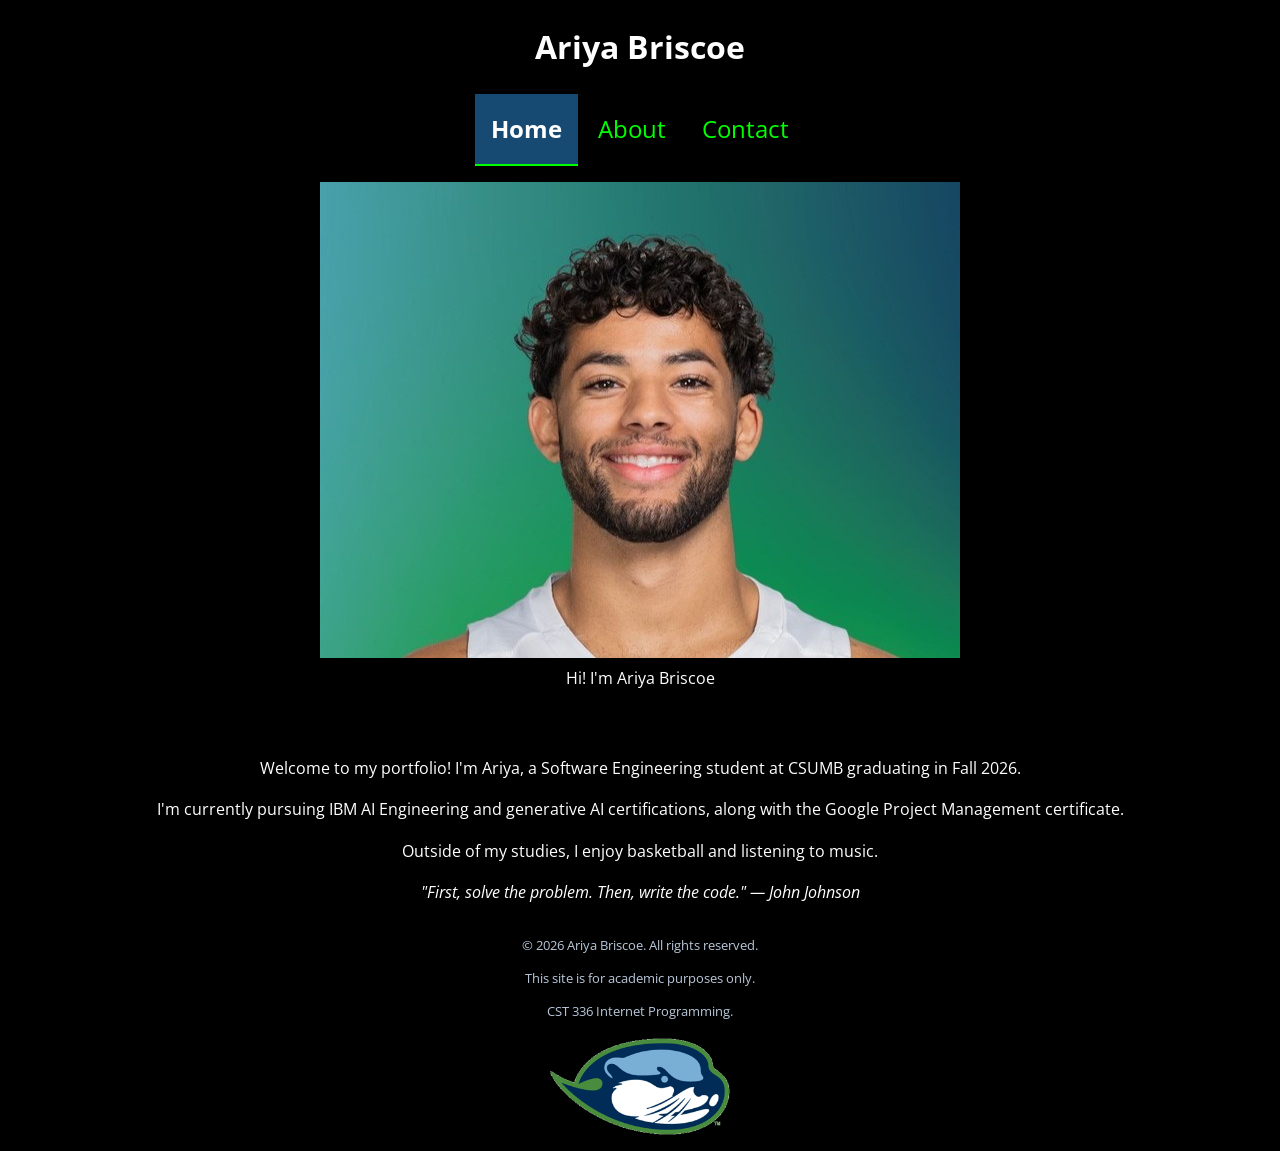
<file: index.html>
<!DOCTYPE html>
<html lang="en">

<head>
  <link rel="preconnect" href="https://fonts.googleapis.com">
  <link rel="preconnect" href="https://fonts.gstatic.com" crossorigin>
  <link href="https://fonts.googleapis.com/css2?family=Open+Sans:wght@400;700&display=swap" rel="stylesheet">
  <link rel="stylesheet" href="css/styles.css">
  <meta charset="UTF-8">
  <meta name="viewport" content="width=device-width, initial-scale=1.0">
  <title>Ariya Briscoe | Portfolio</title>
  <style>
  </style>
</head>

<body>
  <header>
    <h1>Ariya Briscoe</h1>
    <nav>
      <a href="index.html" class="current">Home</a>
      <a href="about.html">About</a>
      <a href="contact.html">Contact</a>
    </nav>
  </header>

  <main id="home-main">
    <figure>
      <img src="img/profile.jpg" alt="Ariya Briscoe">
      <figcaption>Hi! I'm Ariya Briscoe </figcaption>
    </figure>

    <section>
      <p>Welcome to my portfolio! I'm Ariya, a Software Engineering student at CSUMB graduating in Fall 2026.</p>
      <p>I'm currently pursuing IBM AI Engineering and generative AI certifications, along with the Google Project Management certificate.</p>
      <p>Outside of my studies, I enjoy basketball and listening to music.</p>
      <p><i>"First, solve the problem. Then, write the code." — John Johnson</i></p>
    </section>
  </main>

  <footer>
    <p>&copy; 2026 Ariya Briscoe. All rights reserved.</p>
    <p>This site is for academic purposes only.</p>
    <p>CST 336 Internet Programming.</p>
    <img src="img/csumb-logo.png" alt="CSUMB Logo">
  </footer>
</body>

</html>
</file>
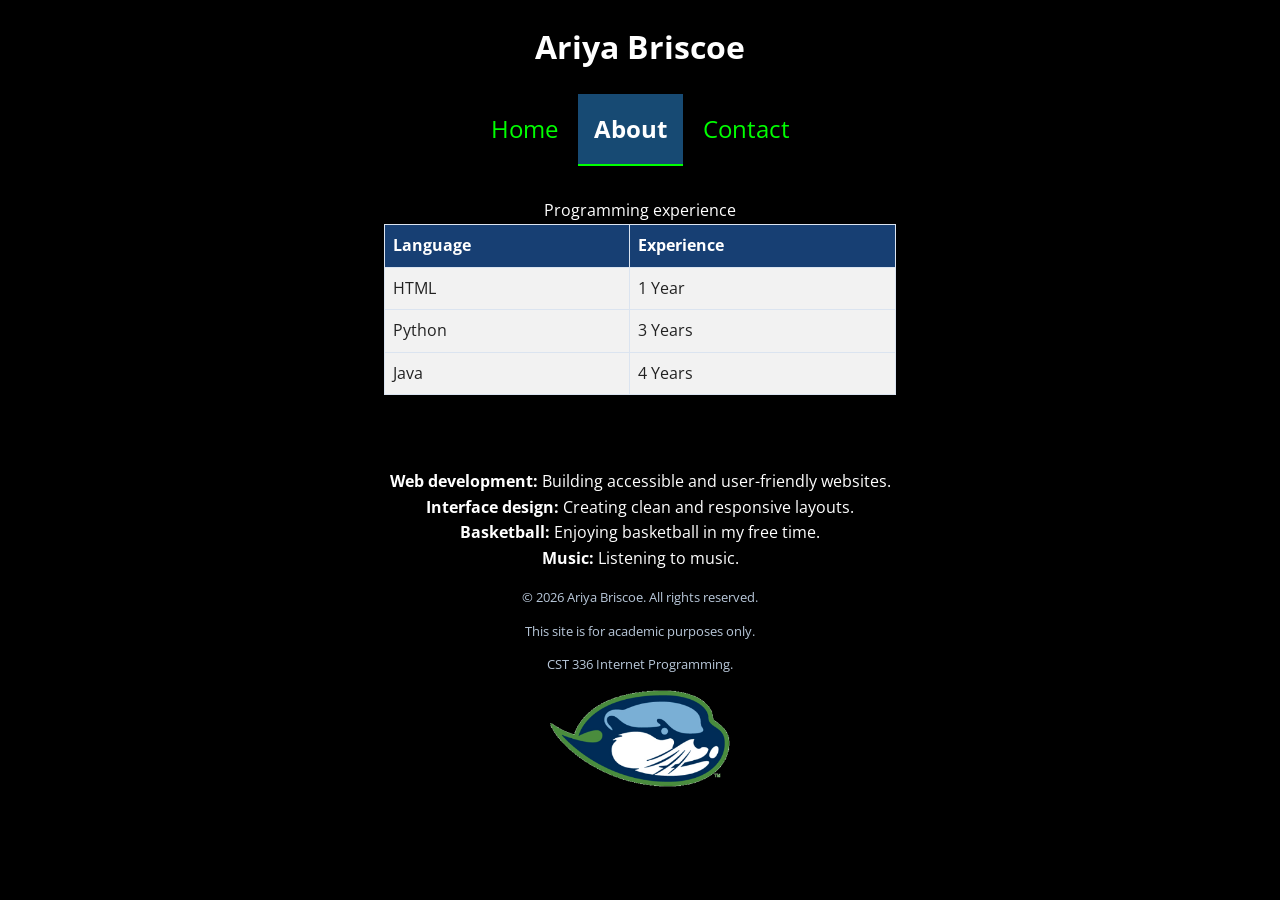
<file: about.html>
<!DOCTYPE html>
<html lang="en">

<head>
    <link rel="preconnect" href="https://fonts.googleapis.com">
    <link rel="preconnect" href="https://fonts.gstatic.com" crossorigin>
    <link href="https://fonts.googleapis.com/css2?family=Open+Sans:wght@400;700&display=swap" rel="stylesheet">
    <meta charset="UTF-8">
    <meta name="viewport" content="width=device-width, initial-scale=1.0">
    <title>Ariya Briscoe | About Me</title>
    <link rel="stylesheet" href="css/styles.css">
</head>

<body>
    <header>
        <h1>Ariya Briscoe</h1>
        <nav>
            <a href="index.html">Home</a>
            <a href="about.html" class="current">About</a>
            <a href="contact.html">Contact</a>
        </nav>
    </header>

    <main id="about-main">
        <table>
            <caption>Programming experience</caption>
            <thead>
                <tr id="table-header">
                    <th scope="col">Language</th>
                    <th scope="col">Experience</th>
                </tr>
            </thead>
            <tbody>
                <tr class="table-row">
                    <td>HTML</td>
                    <td>1 Year</td>
                </tr>
                <tr class="table-row">
                    <td>Python</td>
                    <td>3 Years</td>
                </tr>
                <tr class="table-row">
                    <td>Java</td>
                    <td>4 Years</td>
                </tr>
            </tbody>
        </table>
        <br>
        <ul>
            <li class="interest"><strong>Web development:</strong> Building accessible and user-friendly websites.</li>
            <li class="interest"><strong>Interface design:</strong> Creating clean and responsive layouts.</li>
            <li class="interest"><strong>Basketball:</strong> Enjoying basketball in my free time.</li>
            <li class="interest"><strong>Music:</strong> Listening to music.</li>
        </ul>
    </main>

    <footer>
        <p>&copy; 2026 Ariya Briscoe. All rights reserved.</p>
        <p>This site is for academic purposes only.</p>
        <p>CST 336 Internet Programming.</p>
        <img src="img/csumb-logo.png" alt="CSUMB Logo">
    </footer>
</body>

</html>
</file>
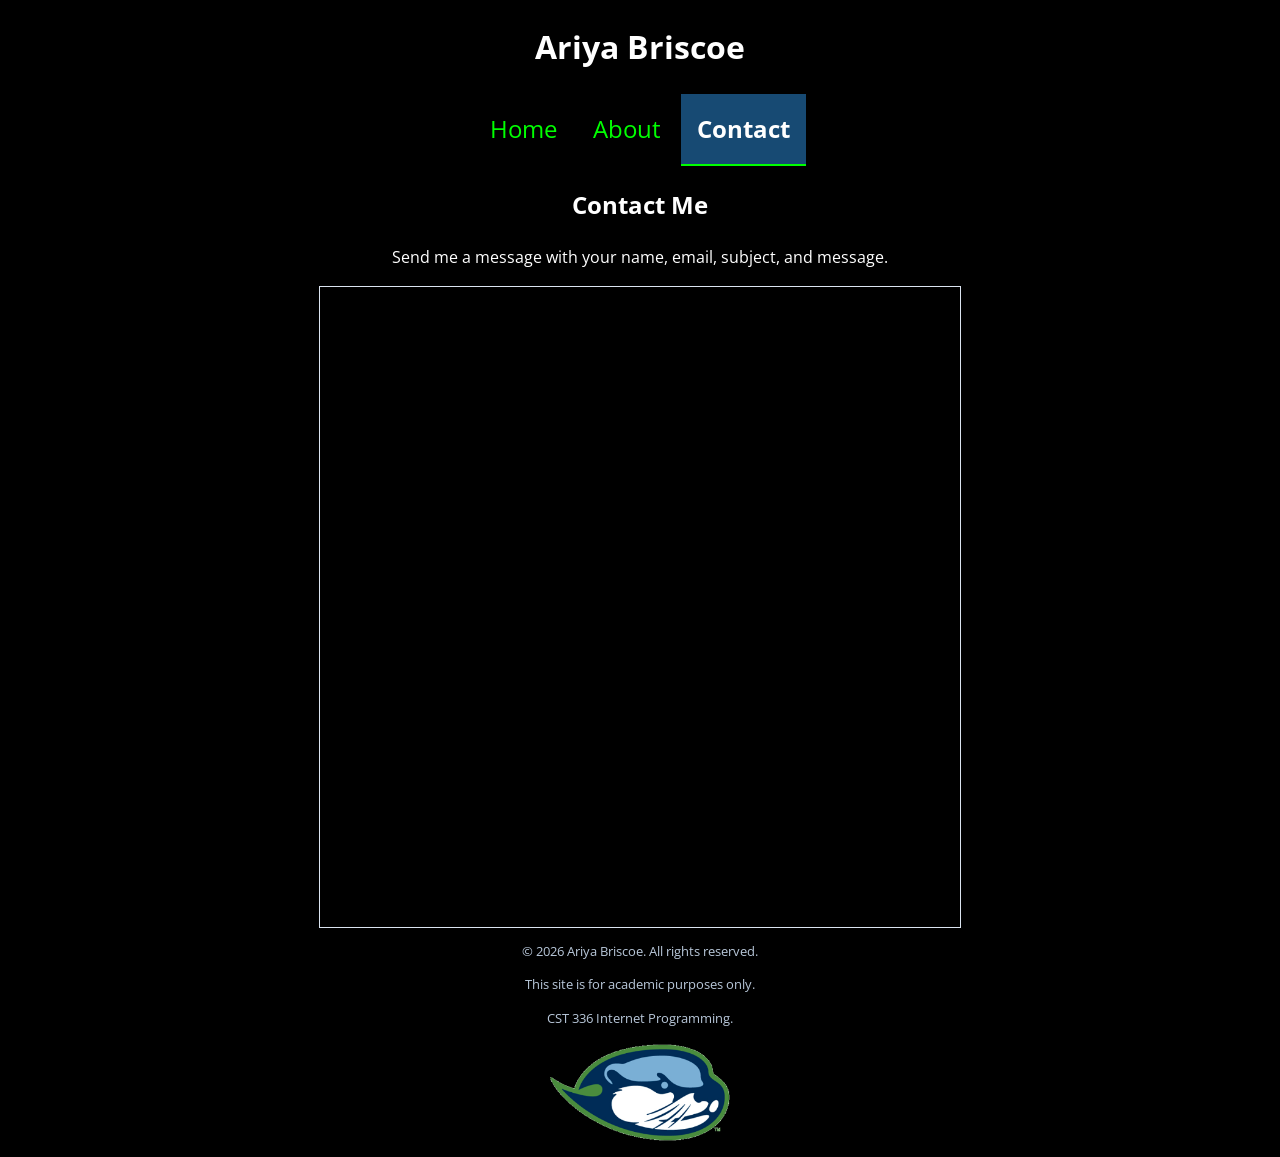
<file: contact.html>
<!DOCTYPE html>
<html lang="en">

<head>
  <link rel="preconnect" href="https://fonts.googleapis.com">
  <link rel="preconnect" href="https://fonts.gstatic.com" crossorigin>
  <link href="https://fonts.googleapis.com/css2?family=Open+Sans:wght@400;700&display=swap" rel="stylesheet">
  <meta charset="UTF-8">
  <meta name="viewport" content="width=device-width, initial-scale=1.0">
  <title>Ariya Briscoe | Contact</title>
  <link rel="stylesheet" href="css/styles.css">
</head>

<body>
  <header>
    <h1>Ariya Briscoe</h1>
    <nav>
      <a href="index.html">Home</a>
      <a href="about.html">About</a>
      <a href="contact.html" class="current">Contact</a>
    </nav>
  </header>

  <main>
    <section>
      <h2>Contact Me</h2>
      <p>Send me a message with your name, email, subject, and message.</p>
      <iframe
        src="https://docs.google.com/forms/d/e/1FAIpQLSdeHost-8BP4-_nwjdsM2Ok_GWMwtQQiHt0BfwJeTKqQyFzSw/viewform?embedded=true"
        title="Contact form" loading="lazy">
      </iframe>
    </section>
  </main>

  <footer>
    <p>&copy; 2026 Ariya Briscoe. All rights reserved.</p>
    <p>This site is for academic purposes only.</p>
    <p>CST 336 Internet Programming.</p>
    <img src="img/csumb-logo.png" alt="CSUMB Logo">
  </footer>
</body>

</html>
</file>
<file: css/styles.css>
header, nav, main, footer {
  text-align: center;
}


body {
  background-color: #000000;
  color: #FFFFFF; /* Set text color to white for contrast */
  font-family: "Open Sans", Arial, sans-serif;
  line-height: 1.6;  /* Set line height for better readability */
}


nav a {
  display: inline-block;
  padding: 1rem;
  font-size: 1.5rem;
  color: #00FF00;
  text-decoration: none; /* Remove underline from links */
}

nav a:hover {
  color: #fff;
  background-color: #174a73;
  font-size: 2rem;
  border-bottom: 2px solid rgb(6, 136, 24);
}

nav a.current {
  color: #FFFFFF;
  background-color: #174a73;
  font-weight: bold;
  border-bottom: 2px solid #00FF00;
}

footer {
  font-size: 0.8rem;
  color: #B8C7D9;
}

footer img {
  display: block;
  width: 180px;
  max-width: 100%;
  height: auto;
  margin: 1rem auto;
}

#home-main {
  display: flex; /* Place the photo and welcome section side by side */
  justify-content: center; /* Center the items horizontally */
  align-items: center; /* Center the writing vertically beside the photo */
  gap: 2rem;
  flex-wrap: wrap; /* Allow items to wrap on smaller screens */
}

#about-main {
  display: block;
  margin: 0 auto;
}

#table-header {
  background-color: #173f73; /* Dark blue background for header */
  color: #FFFFFF; /* White text for header */
}

.table-row {
  background-color: #f2f2f2; /* Light gray background for rows */
  color: #222222; /* Dark text for readability */
}

table{
  border-collapse: collapse; /* Collapse borders into a single border */
  margin: 2rem auto; /* Center the table and add space above and below it */
  width: min(90%, 32rem);
}

th, td {
  border: 1px solid #dbe4f0; /* Add a border to the table, header cells, and data cells */
  padding: 0.5rem; /* Add padding to cells for better readability */
  text-align: left; /* Align text to the left */
}

.interest {
  text-align: center;
  list-style-type: none;
}

#about-main ul {
  padding: 0;
}

iframe {
  display: block;
  width: min(100%, 40rem);
  min-height: 40rem;
  margin: 0 auto;
  border: 1px solid #dbe4f0;
}
</file>
